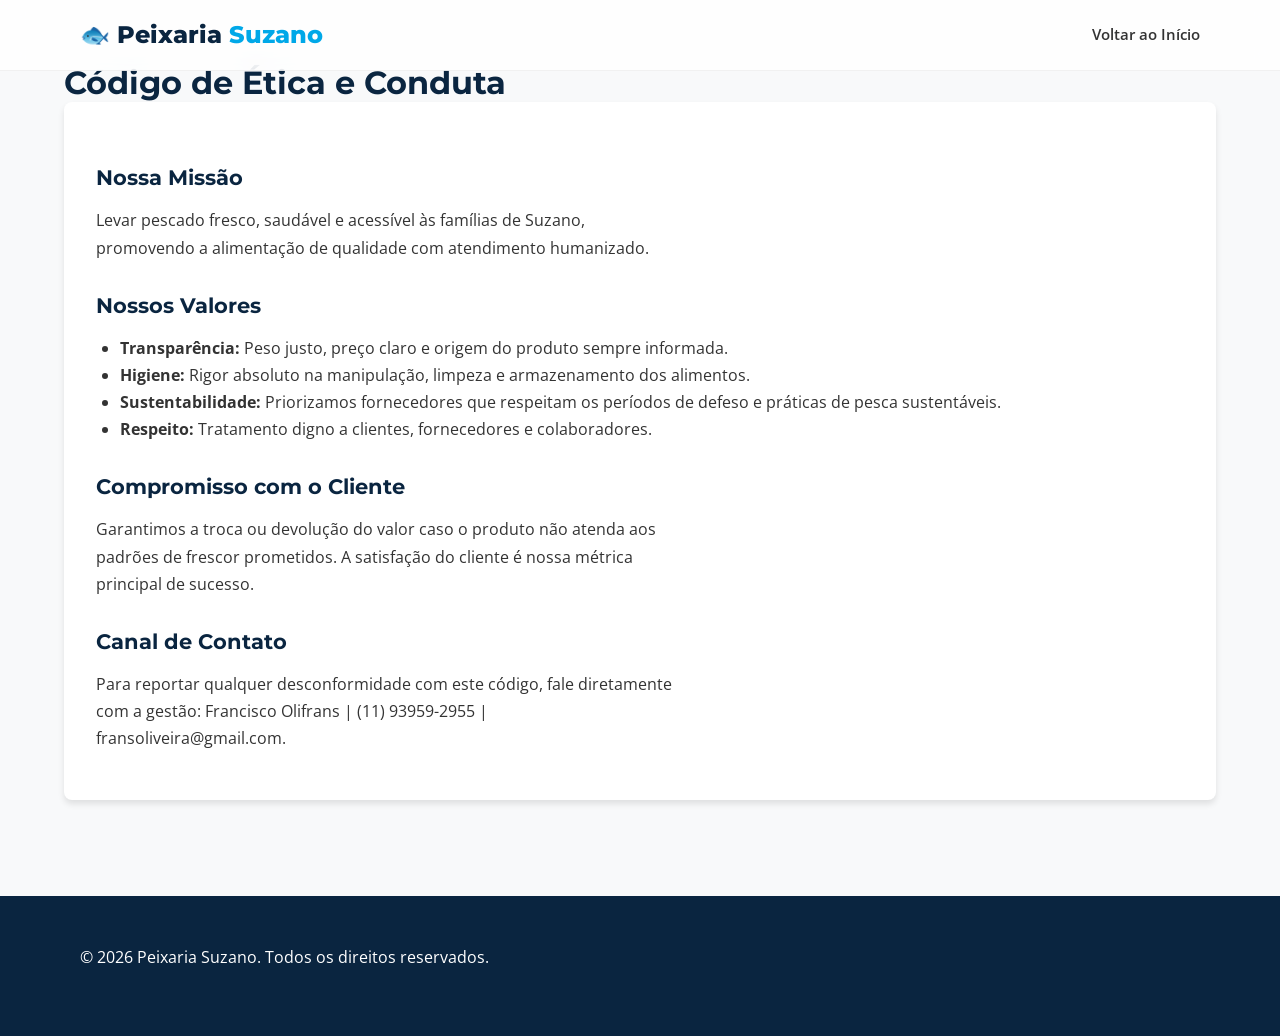
<file: codigo-etica.html>
<!DOCTYPE html>
<html lang="pt-BR">
<head>
    <meta charset="UTF-8">
    <meta name="viewport" content="width=device-width, initial-scale=1.0">
    <title>Código de Ética | Peixaria Suzano</title>
    <link href="https://fonts.googleapis.com/css2?family=Montserrat:wght@600;700;800&family=Open+Sans:wght@400;600&display=swap" rel="stylesheet">
    <link rel="stylesheet" href="style.css">
</head>
<body>
    <header id="main-header">
        <div class="container header-content">
            <div class="logo">🐟 Peixaria <span>Suzano</span></div>
            <nav id="main-nav">
                <ul>
                    <li><a href="index.html">Voltar ao Início</a></li>
                </ul>
            </nav>
        </div>
    </header>

    <main class="container section">
        <h1>Código de Ética e Conduta</h1>
        
        <div class="legal-content">
            <h2>Nossa Missão</h2>
            <p>Levar pescado fresco, saudável e acessível às famílias de Suzano, promovendo a alimentação de qualidade com atendimento humanizado.</p>

            <h2>Nossos Valores</h2>
            <ul>
                <li><strong>Transparência:</strong> Peso justo, preço claro e origem do produto sempre informada.</li>
                <li><strong>Higiene:</strong> Rigor absoluto na manipulação, limpeza e armazenamento dos alimentos.</li>
                <li><strong>Sustentabilidade:</strong> Priorizamos fornecedores que respeitam os períodos de defeso e práticas de pesca sustentáveis.</li>
                <li><strong>Respeito:</strong> Tratamento digno a clientes, fornecedores e colaboradores.</li>
            </ul>

            <h2>Compromisso com o Cliente</h2>
            <p>Garantimos a troca ou devolução do valor caso o produto não atenda aos padrões de frescor prometidos. A satisfação do cliente é nossa métrica principal de sucesso.</p>

            <h2>Canal de Contato</h2>
            <p>Para reportar qualquer desconformidade com este código, fale diretamente com a gestão: Francisco Olifrans | (11) 93959-2955 | fransoliveira@gmail.com.</p>
        </div>
    </main>

    <footer>
        <div class="container footer-content">
            <p>&copy; <span id="year"></span> Peixaria Suzano. Todos os direitos reservados.</p>
        </div>
    </footer>
    <script src="script.js"></script>
</body>
</html>
</file>
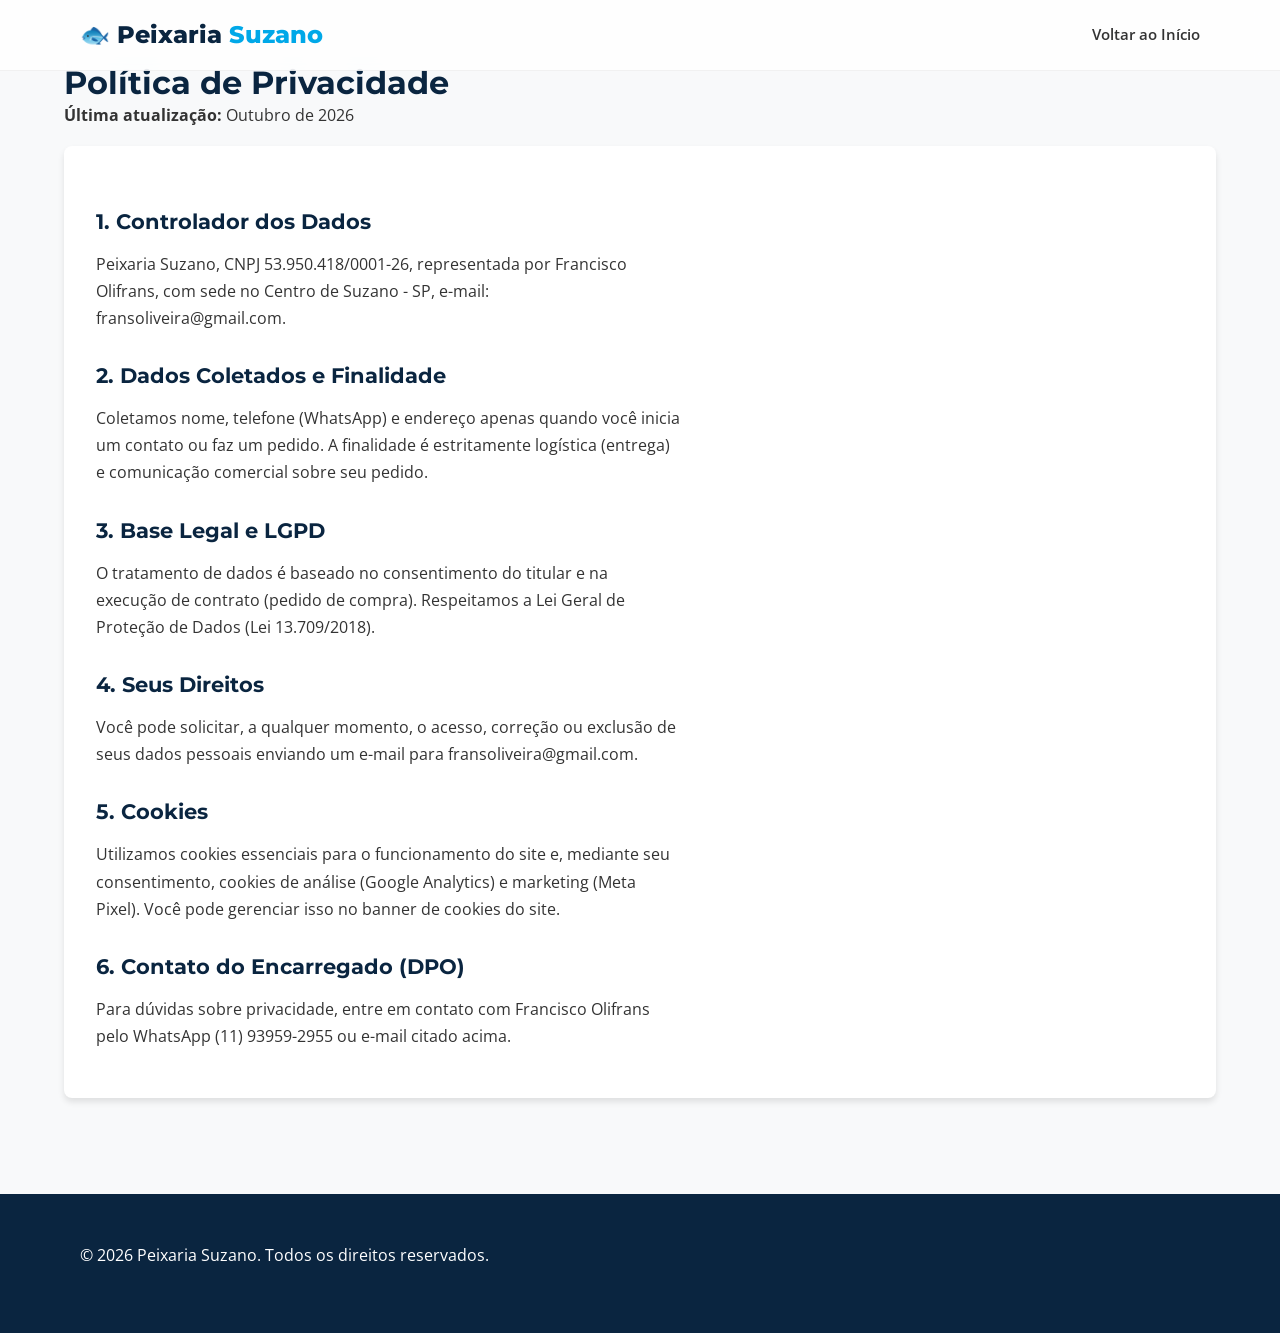
<file: politica-privacidade.html>
<!DOCTYPE html>
<html lang="pt-BR">
<head>
    <meta charset="UTF-8">
    <meta name="viewport" content="width=device-width, initial-scale=1.0">
    <title>Política de Privacidade | Peixaria Suzano</title>
    <link href="https://fonts.googleapis.com/css2?family=Montserrat:wght@600;700;800&family=Open+Sans:wght@400;600&display=swap" rel="stylesheet">
    <link rel="stylesheet" href="style.css">
</head>
<body>
    <header id="main-header">
        <div class="container header-content">
            <div class="logo">🐟 Peixaria <span>Suzano</span></div>
            <nav id="main-nav">
                <ul>
                    <li><a href="index.html">Voltar ao Início</a></li>
                </ul>
            </nav>
        </div>
    </header>

    <main class="container section">
        <h1>Política de Privacidade</h1>
        <p><strong>Última atualização:</strong> Outubro de 2026</p>
        
        <div class="legal-content">
            <h2>1. Controlador dos Dados</h2>
            <p>Peixaria Suzano, CNPJ 53.950.418/0001-26, representada por Francisco Olifrans, com sede no Centro de Suzano - SP, e-mail: fransoliveira@gmail.com.</p>

            <h2>2. Dados Coletados e Finalidade</h2>
            <p>Coletamos nome, telefone (WhatsApp) e endereço apenas quando você inicia um contato ou faz um pedido. A finalidade é estritamente logística (entrega) e comunicação comercial sobre seu pedido.</p>

            <h2>3. Base Legal e LGPD</h2>
            <p>O tratamento de dados é baseado no consentimento do titular e na execução de contrato (pedido de compra). Respeitamos a Lei Geral de Proteção de Dados (Lei 13.709/2018).</p>

            <h2>4. Seus Direitos</h2>
            <p>Você pode solicitar, a qualquer momento, o acesso, correção ou exclusão de seus dados pessoais enviando um e-mail para fransoliveira@gmail.com.</p>

            <h2>5. Cookies</h2>
            <p>Utilizamos cookies essenciais para o funcionamento do site e, mediante seu consentimento, cookies de análise (Google Analytics) e marketing (Meta Pixel). Você pode gerenciar isso no banner de cookies do site.</p>

            <h2>6. Contato do Encarregado (DPO)</h2>
            <p>Para dúvidas sobre privacidade, entre em contato com Francisco Olifrans pelo WhatsApp (11) 93959-2955 ou e-mail citado acima.</p>
        </div>
    </main>

    <footer>
        <div class="container footer-content">
            <p>&copy; <span id="year"></span> Peixaria Suzano. Todos os direitos reservados.</p>
        </div>
    </footer>
    <script src="script.js"></script>
</body>
</html>
</file>
<file: style.css>
/* =======================================================================
   VARIÁVEIS E RESET
   ======================================================================= */
:root {
    --primary: #0A2540;
    --secondary: #00A8E8;
    --accent: #FF6B35;
    --bg-light: #F8F9FA;
    --bg-dark: #121212;
    --text-light: #333333;
    --text-dark: #E0E0E0;
    --white: #FFFFFF;
    --font-heading: 'Montserrat', sans-serif;
    --font-body: 'Open Sans', sans-serif;
    --shadow: 0 4px 6px rgba(0,0,0,0.1);
    --radius: 8px;
}

[data-theme="dark"] {
    --bg-light: #121212;
    --text-light: #E0E0E0;
    --white: #1E1E1E;
    --shadow: 0 4px 6px rgba(0,0,0,0.5);
}

* { margin: 0; padding: 0; box-sizing: border-box; }
html { scroll-behavior: smooth; }
body {
    font-family: var(--font-body);
    background-color: var(--bg-light);
    color: var(--text-light);
    line-height: 1.7;
    transition: background-color 0.3s, color 0.3s;
}

h1, h2, h3, h4 { font-family: var(--font-heading); color: var(--primary); line-height: 1.2; }
[data-theme="dark"] h1, [data-theme="dark"] h2, [data-theme="dark"] h3 { color: var(--secondary); }
p { max-width: 65ch; margin-bottom: 1rem; }
a { text-decoration: none; color: inherit; transition: 0.3s; }
img { max-width: 100%; height: auto; display: block; border-radius: var(--radius); }

.container { width: 90%; max-width: 1200px; margin: 0 auto; padding: 0 1rem; }
.section { padding: 4rem 0; }
.bg-alt { background-color: rgba(0, 168, 232, 0.05); }
.section-title { text-align: center; margin-bottom: 3rem; font-size: 2rem; }

/* =======================================================================
   HEADER & NAV
   ======================================================================= */
#main-header {
    position: fixed; top: 0; width: 100%; z-index: 1000;
    background: rgba(255, 255, 255, 0.8);
    backdrop-filter: blur(12px);
    border-bottom: 1px solid rgba(0,0,0,0.05);
    transition: 0.3s;
}
[data-theme="dark"] #main-header { background: rgba(18, 18, 18, 0.85); border-bottom: 1px solid rgba(255,255,255,0.05); }

.header-content { display: flex; justify-content: space-between; align-items: center; height: 70px; }
.logo { font-family: var(--font-heading); font-weight: 800; font-size: 1.5rem; color: var(--primary); }
[data-theme="dark"] .logo { color: var(--white); }
.logo span { color: var(--secondary); }

#main-nav ul { display: flex; list-style: none; gap: 2rem; }
#main-nav a { font-weight: 600; font-size: 0.95rem; }
#main-nav a:hover { color: var(--secondary); }

.header-actions { display: flex; gap: 1rem; align-items: center; }
#theme-toggle, #mobile-menu-btn { background: none; border: none; font-size: 1.5rem; cursor: pointer; color: var(--primary); }
[data-theme="dark"] #theme-toggle, [data-theme="dark"] #mobile-menu-btn { color: var(--white); }
#mobile-menu-btn { display: none; }

/* =======================================================================
   HERO & AUTHORITY
   ======================================================================= */
.hero {
    height: 95vh; display: flex; align-items: center; position: relative;
    background: url('https://images.unsplash.com/photo-1534948216015-843143f76e39?w=1600&q=80') center/cover no-repeat;
    color: var(--white); text-align: center;
}
.hero-overlay { position: absolute; inset: 0; background: linear-gradient(rgba(10,37,64,0.8), rgba(10,37,64,0.6)); }
.hero-content { position: relative; z-index: 2; }
.hero h1 { font-size: clamp(2rem, 5vw, 3.5rem); color: var(--white); margin-bottom: 1.5rem; }
.hero .highlight { color: var(--secondary); }
.hero p { font-size: 1.2rem; margin: 0 auto 2rem; color: #E0E0E0; }

.btn {
    display: inline-block; padding: 1rem 2rem; border-radius: 50px; font-weight: 700;
    text-align: center; cursor: pointer; border: none; font-size: 1rem;
}
.btn-primary { background: var(--accent); color: var(--white); }
.btn-primary:hover { background: #e55a2b; transform: translateY(-2px); }
.btn-secondary { background: transparent; border: 2px solid var(--white); color: var(--white); margin-left: 1rem; }
.btn-secondary:hover { background: var(--white); color: var(--primary); }
.btn-sm { padding: 0.6rem 1.2rem; font-size: 0.9rem; }

.authority-bar { background: var(--primary); color: var(--white); padding: 1.5rem 0; }
.authority-grid { display: flex; justify-content: space-around; flex-wrap: wrap; gap: 1rem; text-align: center; font-weight: 600; }

/* =======================================================================
   SEÇÕES (Sobre, Produtos, Galeria, FAQ, Contato)
   ======================================================================= */
.split-layout { display: grid; grid-template-columns: 1fr 1fr; gap: 3rem; align-items: center; }
.text-link { color: var(--secondary); font-weight: 700; text-decoration: underline; }

.grid-products { display: grid; grid-template-columns: repeat(auto-fit, minmax(250px, 1fr)); gap: 2rem; }
.product-card {
    background: var(--white); border-radius: var(--radius); overflow: hidden;
    box-shadow: var(--shadow); transition: transform 0.3s; text-align: center; padding-bottom: 1.5rem;
}
.product-card:hover { transform: translateY(-5px); }
.product-card img { width: 100%; height: 200px; object-fit: cover; }
.product-card h3 { font-size: 1.2rem; margin: 1rem 0 0.5rem; padding: 0 1rem; }
.product-card p { font-size: 0.9rem; padding: 0 1rem; color: #666; }
[data-theme="dark"] .product-card p { color: #aaa; }
.product-card .price { font-size: 1.3rem; font-weight: 800; color: var(--accent); margin: 1rem 0; }

.grid-gallery { display: grid; grid-template-columns: repeat(auto-fit, minmax(250px, 1fr)); gap: 1rem; }
.grid-gallery img { width: 100%; height: 250px; object-fit: cover; transition: transform 0.3s; }
.grid-gallery img:hover { transform: scale(1.03); }

.accordion-item { background: var(--white); border-radius: var(--radius); margin-bottom: 1rem; box-shadow: var(--shadow); }
.accordion-header {
    width: 100%; padding: 1.5rem; text-align: left; background: none; border: none;
    font-family: var(--font-heading); font-weight: 700; font-size: 1.1rem; cursor: pointer;
    display: flex; justify-content: space-between; align-items: center; color: var(--primary);
}
[data-theme="dark"] .accordion-header { color: var(--white); }
.accordion-content { max-height: 0; overflow: hidden; transition: max-height 0.3s ease-out; padding: 0 1.5rem; }
.accordion-content p { padding-bottom: 1.5rem; }
.accordion-item.active .accordion-content { max-height: 200px; }
.accordion-item.active .icon { transform: rotate(45deg); }

.split-layout .contact-info p { margin-bottom: 0.8rem; }
.social-links { display: flex; gap: 1rem; margin-top: 1.5rem; flex-wrap: wrap; }
.social-links a { color: var(--secondary); font-weight: 600; }

.contact-form { background: var(--white); padding: 2rem; border-radius: var(--radius); box-shadow: var(--shadow); }
.contact-form input, .contact-form textarea {
    width: 100%; padding: 1rem; margin-bottom: 1rem; border: 1px solid #ddd;
    border-radius: var(--radius); font-family: var(--font-body); background: var(--bg-light); color: var(--text-light);
}
.contact-form button { width: 100%; }

/* =======================================================================
   FOOTER & STICKY MOBILE
   ======================================================================= */
footer { background: var(--primary); color: var(--white); padding: 3rem 0; margin-top: 2rem; }
.footer-content { display: grid; grid-template-columns: repeat(auto-fit, minmax(200px, 1fr)); gap: 2rem; }
.footer-col h4 { color: var(--secondary); margin-bottom: 1rem; }
.footer-col a { display: block; margin-bottom: 0.5rem; opacity: 0.8; }
.footer-col a:hover { opacity: 1; text-decoration: underline; }

.sticky-mobile-bar {
    display: none; position: fixed; bottom: 0; left: 0; width: 100%;
    background: var(--white); box-shadow: 0 -2px 10px rgba(0,0,0,0.1);
    z-index: 9998; padding: 0.8rem; grid-template-columns: 1fr 1fr; gap: 1rem;
}
.sticky-btn {
    text-align: center; padding: 0.8rem; border-radius: var(--radius);
    font-weight: 700; font-size: 1rem;
}
.sticky-btn.call { background: var(--primary); color: var(--white); }
.sticky-btn.whatsapp { background: #25D366; color: var(--white); }

/* =======================================================================
   FLOATING WHATSAPP & COOKIES
   ======================================================================= */
.floating-whatsapp {
    position: fixed; bottom: 30px; right: 30px; width: 60px; height: 60px;
    background: #25D366; border-radius: 50%; display: flex; align-items: center;
    justify-content: center; box-shadow: 0 4px 12px rgba(37, 211, 102, 0.4);
    z-index: 9999; transition: transform 0.3s; animation: pulse 2s infinite;
}
.floating-whatsapp:hover { transform: scale(1.1); }

@keyframes pulse {
    0% { box-shadow: 0 0 0 0 rgba(37, 211, 102, 0.7); }
    70% { box-shadow: 0 0 0 15px rgba(37, 211, 102, 0); }
    100% { box-shadow: 0 0 0 0 rgba(37, 211, 102, 0); }
}

.cookie-banner {
    position: fixed; bottom: 0; left: 0; width: 100%; background: var(--primary);
    color: var(--white); padding: 1rem 0; z-index: 9997; transform: translateY(100%);
    transition: transform 0.4s ease-out;
}
.cookie-banner.show { transform: translateY(0); }
.cookie-content { display: flex; justify-content: space-between; align-items: center; flex-wrap: wrap; gap: 1rem; }
.cookie-content a { color: var(--secondary); text-decoration: underline; }
.cookie-actions { display: flex; gap: 1rem; }

/* =======================================================================
   RESPONSIVIDADE
   ======================================================================= */
@media (max-width: 768px) {
    #mobile-menu-btn { display: block; }
    #main-nav {
        position: fixed; top: 70px; left: -100%; width: 100%; height: calc(100vh - 70px);
        background: var(--white); flex-direction: column; padding: 2rem;
        transition: left 0.3s ease;
    }
    [data-theme="dark"] #main-nav { background: var(--bg-dark); }
    #main-nav.active { left: 0; }
    #main-nav ul { flex-direction: column; gap: 1.5rem; text-align: center; }
    
    .split-layout { grid-template-columns: 1fr; }
    .hero-cta { display: flex; flex-direction: column; gap: 1rem; }
    .btn-secondary { margin-left: 0; }
    
    .sticky-mobile-bar { display: grid; }
    .floating-whatsapp { bottom: 90px; } /* Acima da barra sticky */
}

/* Animações */
.animate-fade-up { opacity: 0; transform: translateY(30px); transition: opacity 0.6s ease, transform 0.6s ease; }
.animate-fade-up.visible { opacity: 1; transform: translateY(0); }
.delay-1 { transition-delay: 0.2s; }
.delay-2 { transition-delay: 0.4s; }

/* Legal Pages */
.legal-content { background: var(--white); padding: 2rem; border-radius: var(--radius); box-shadow: var(--shadow); }
.legal-content h2 { margin-top: 2rem; margin-bottom: 1rem; font-size: 1.3rem; }
.legal-content ul { margin-left: 1.5rem; margin-bottom: 1rem; }
</file>
